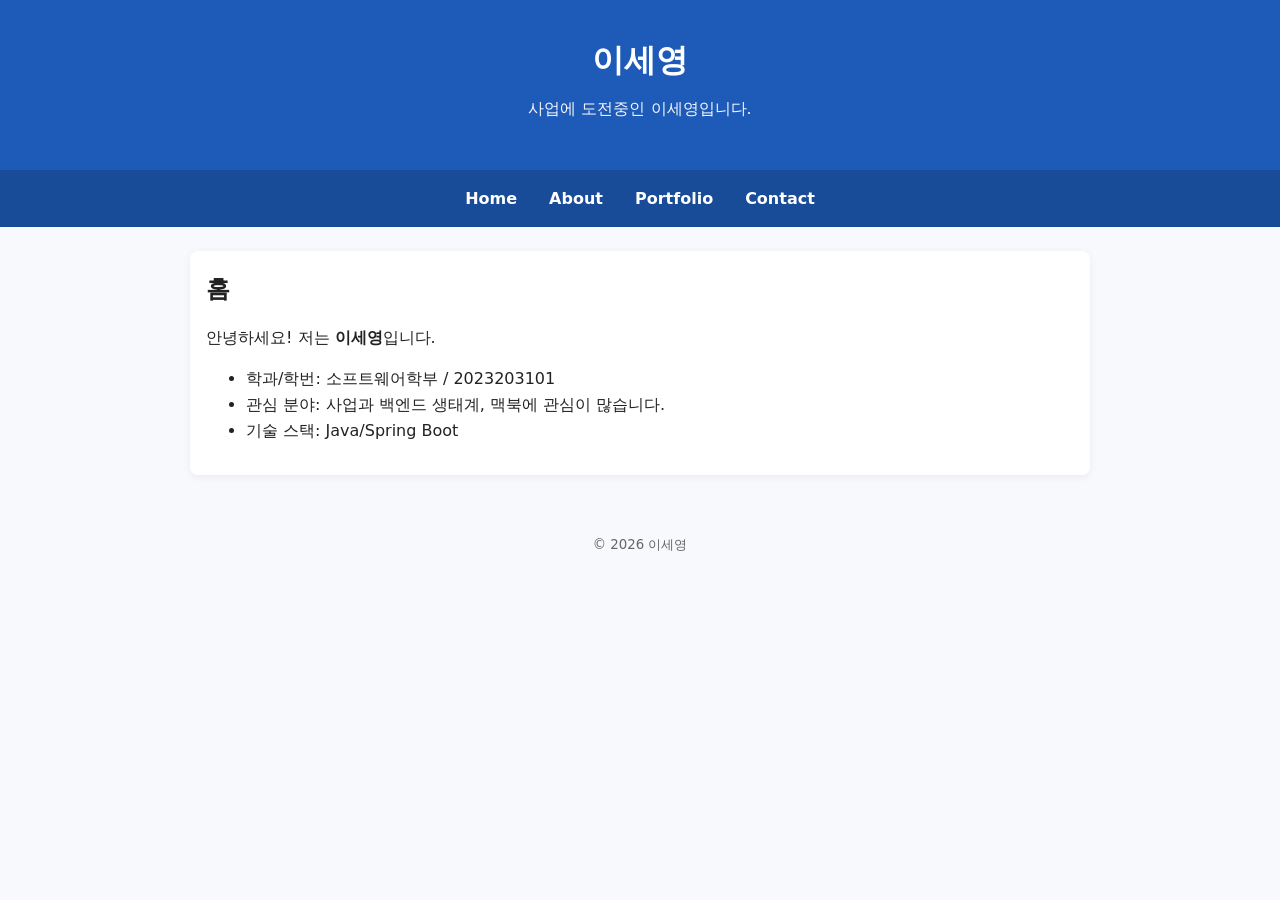
<file: index.html>
<!DOCTYPE html>
<html lang="ko">
<head>
  <meta charset="UTF-8" />
  <meta name="viewport" content="width=device-width, initial-scale=1.0"/>
  <title>인터넷활용 실습 템플릿</title>
  <link rel="stylesheet" href="style.css">
</head>
<body>
<header>
  <h1>이세영</h1>
  <p class="subtitle">사업에 도전중인 이세영입니다.</p>
</header>
<nav>
  <a href="index.html">Home</a>
  <a href="about.html">About</a>
  <a href="portfolio.html">Portfolio</a>
  <a href="contact.html">Contact</a>
</nav>
<main class="container">
<section>
  <h2>홈</h2>
  <p>안녕하세요! 저는 <strong>이세영</strong>입니다.</p>
  <ul>
    <li>학과/학번: 소프트웨어학부 / 2023203101</li>
    <li>관심 분야: 사업과 백엔드 생태계, 맥북에 관심이 많습니다.</li>
    <li>기술 스택: Java/Spring Boot</li>
  </ul>
</section>
</main>
<footer>
  <small>&copy; <span id="year"></span> 이세영</small>
</footer>
<script src="script.js"></script>
</body>
</html>
</file>
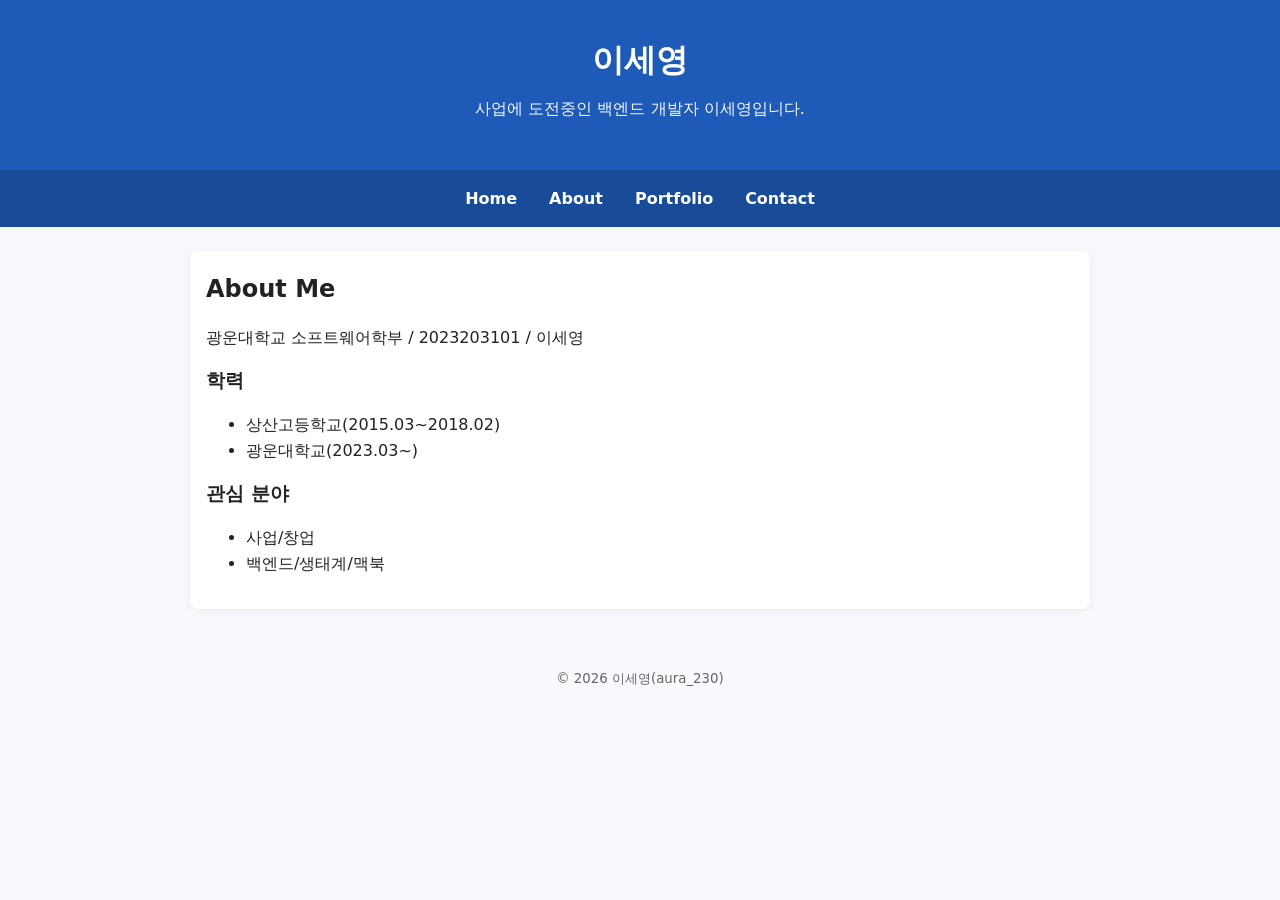
<file: about.html>
<!DOCTYPE html>
<html lang="ko">
<head>
  <meta charset="UTF-8" />
  <meta name="viewport" content="width=device-width, initial-scale=1.0"/>
  <title>인터넷활용 실습 템플릿</title>
  <link rel="stylesheet" href="style.css">
</head>
<body>
<header>
  <h1>이세영</h1>
  <p class="subtitle">사업에 도전중인 백엔드 개발자 이세영입니다.</p>
</header>
<nav>
  <a href="index.html">Home</a>
  <a href="about.html">About</a>
  <a href="portfolio.html">Portfolio</a>
  <a href="contact.html">Contact</a>
</nav>
<main class="container">
<section>
  <h2>About Me</h2>
  <p>광운대학교 소프트웨어학부 / 2023203101 / 이세영</p>
  <h3>학력</h3>
  <ul>
    <li>상산고등학교(2015.03~2018.02)</li>
    <li>광운대학교(2023.03~)</li>
  </ul>
  <h3>관심 분야</h3>
  <ul>
    <li>사업/창업</li>
    <li>백엔드/생태계/맥북</li>
  </ul>
</section>
</main>
<footer>
  <small>&copy; <span id="year"></span> 이세영(aura_230)</small>
</footer>
<script src="script.js"></script>
</body>
</html>
</file>
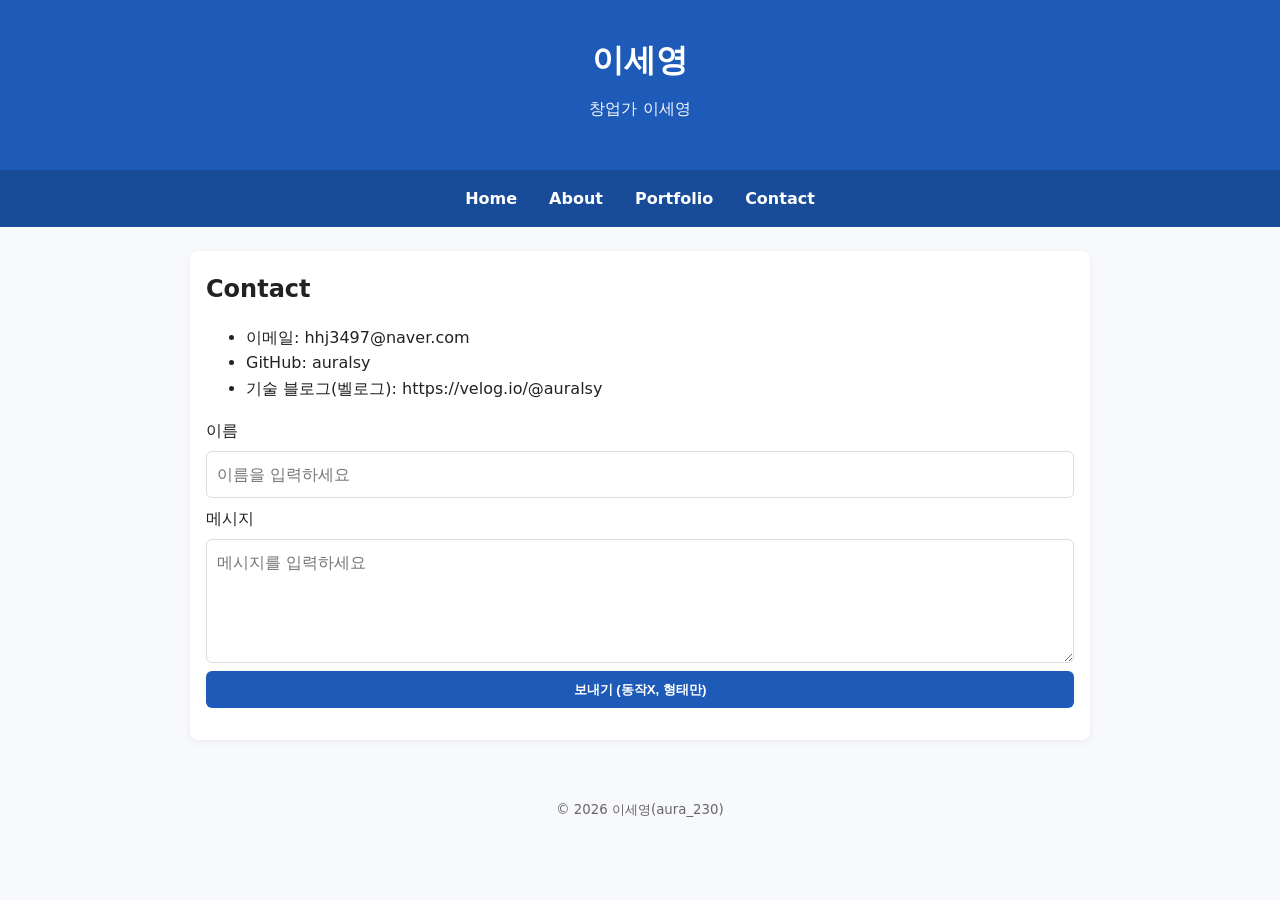
<file: contact.html>
<!DOCTYPE html>
<html lang="ko">
<head>
  <meta charset="UTF-8" />
  <meta name="viewport" content="width=device-width, initial-scale=1.0"/>
  <title>인터넷활용 실습 템플릿</title>
  <link rel="stylesheet" href="style.css">
</head>
<body>
<header>
  <h1>이세영</h1>
  <p class="subtitle">창업가 이세영</p>
</header>
<nav>
  <a href="index.html">Home</a>
  <a href="about.html">About</a>
  <a href="portfolio.html">Portfolio</a>
  <a href="contact.html">Contact</a>
</nav>
<main class="container">
<section>
  <h2>Contact</h2>
  <ul>
    <li>이메일: hhj3497@naver.com</li>
    <li>GitHub: auralsy</li>
    <li>기술 블로그(벨로그): https://velog.io/@auralsy</li>
  </ul>
  <!-- 아래는 정말 기본 예시 폼입니다. JS 없이도 동작하지 않아도 되며, 형태만 제공합니다. -->
  <form class="contact-form" onsubmit="return false;">
    <label>이름</label>
    <input type="text" placeholder="이름을 입력하세요">
    <label>메시지</label>
    <textarea rows="4" placeholder="메시지를 입력하세요"></textarea>
    <button type="submit">보내기 (동작X, 형태만)</button>
  </form>
</section>
</main>
<footer>
  <small>&copy; <span id="year"></span> 이세영(aura_230)</small>
</footer>
<script src="script.js"></script>
</body>
</html>
</file>
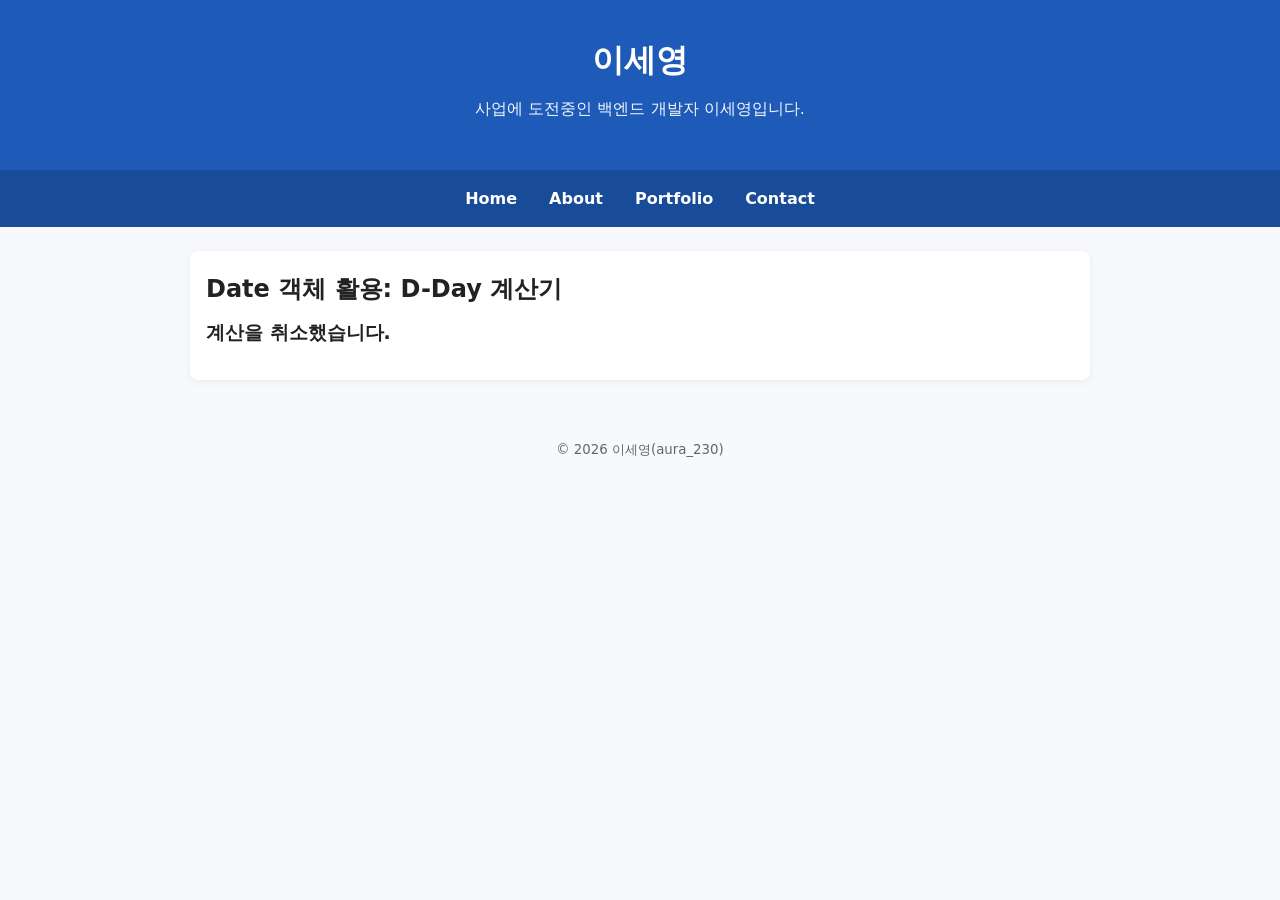
<file: dday.html>
<!DOCTYPE html>
<html lang="ko">
<head>
  <meta charset="UTF-8" />
  <meta name="viewport" content="width=device-width, initial-scale=1.0"/>
  <title>D-Day 계산기 - 인터넷활용 실습</title>
  <link rel="stylesheet" href="style.css">
</head>
<body>
<header>
  <h1>이세영</h1>
  <p class="subtitle">사업에 도전중인 백엔드 개발자 이세영입니다.</p>
</header>
<nav>
  <a href="index.html">Home</a>
  <a href="about.html">About</a>
  <a href="portfolio.html">Portfolio</a>
  <a href="contact.html">Contact</a>
</nav>
<main class="container">
<section>
  <h2>Date 객체 활용: D-Day 계산기</h2>

  <script>
    let now = new Date();
    
    let yearStr = prompt("목표 연도를 입력하세요 (예: 2026)", "2026");
    let monthStr = prompt("목표 월을 입력하세요 (1~12)", "12");
    let dayStr = prompt("목표 일을 입력하세요 (1~31)", "25");

    if (!yearStr || !monthStr || !dayStr) {
      document.write("<h3>계산을 취소했습니다.</h3>");
    } else {
      let year = parseInt(yearStr);
      let month = parseInt(monthStr);
      let day = parseInt(dayStr);

      let targetDate = new Date(year, month - 1, day);

      let diffMs = targetDate.getTime() - now.getTime();

      let diffDay = Math.ceil(diffMs / (1000 * 60 * 60 * 24));

      document.write("<h3>목표 날짜: " + year + "년 " + month + "월 " + day + "일</h3>");

      if (diffDay === 0) {
        document.write("<h1>D-Day 입니다!</h1>");
      } else if (diffDay > 0) {
        document.write("<h1>D-" + diffDay + "</h1>");
        document.write("<p>" + diffDay + "일 남았습니다.</p>");
      } else {
        document.write("<h1>D+" + Math.abs(diffDay) + "</h1>");
        document.write("<p>" + Math.abs(diffDay) + "일 지났습니다.</p>");
      }

      document.write("<hr>");
      document.write("<p>오늘 날짜: " + now.toLocaleDateString() + "</p>");
      document.write("<p><i>새로고침(F5)을 눌러 다시 계산할 수 있습니다.</i></p>");
    }
  </script>

</section>
</main>
<footer>
  <small>&copy; <span id="year"></span> 이세영(aura_230)</small>
</footer>
<script src="script.js"></script>
</body>
</html>
</file>
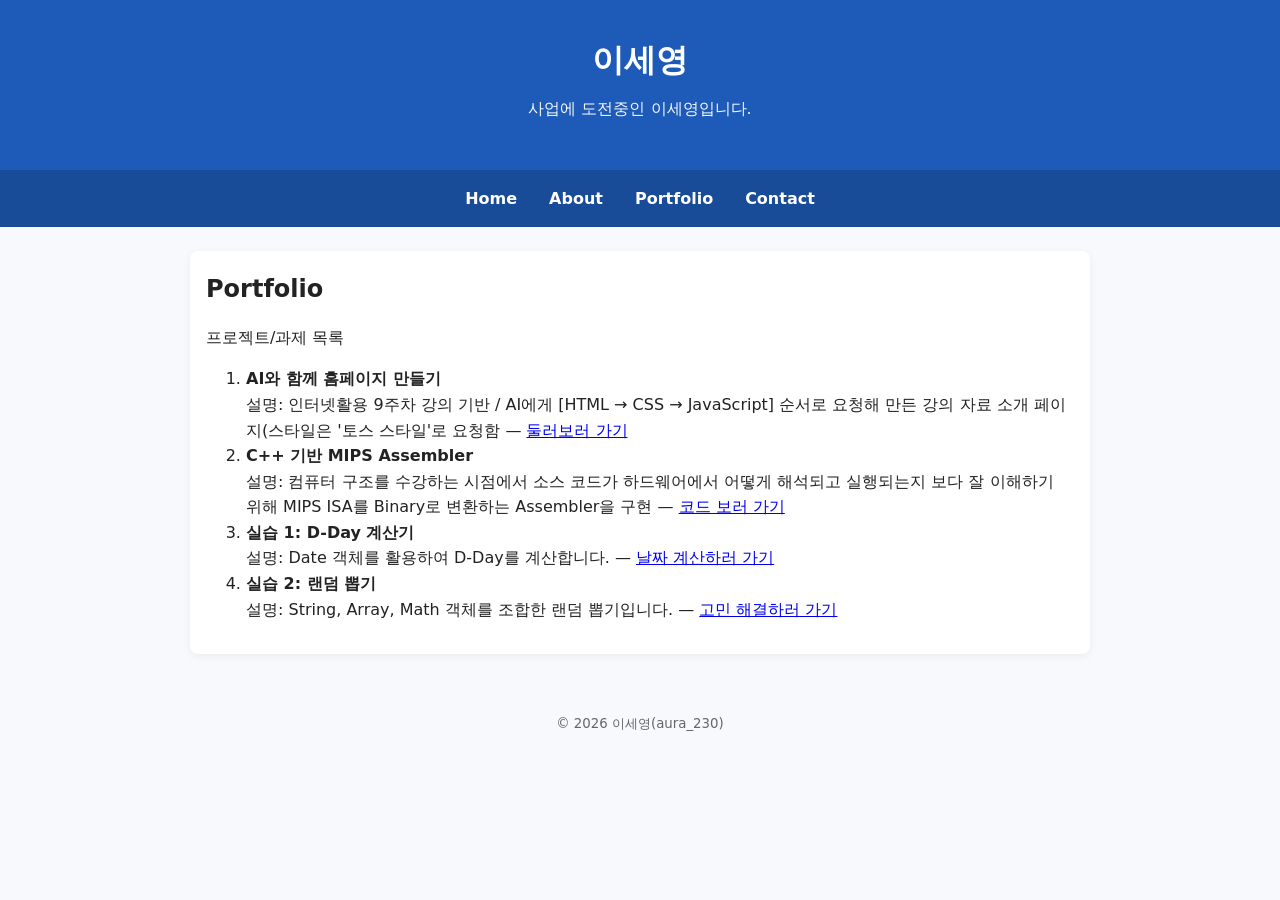
<file: portfolio.html>
<!DOCTYPE html>
<html lang="ko">
<head>
  <meta charset="UTF-8" />
  <meta name="viewport" content="width=device-width, initial-scale=1.0"/>
  <title>인터넷활용 실습 템플릿</title>
  <link rel="stylesheet" href="style.css">
</head>
<body>
<header>
  <h1>이세영</h1>
  <p class="subtitle">사업에 도전중인 이세영입니다.</p>
</header>
<nav>
  <a href="index.html">Home</a>
  <a href="about.html">About</a>
  <a href="portfolio.html">Portfolio</a>
  <a href="contact.html">Contact</a>
</nav>
<main class="container">
<section>
  <h2>Portfolio</h2>
  <p>프로젝트/과제 목록</p>
  <ol>
    <li>
      <strong>AI와 함께 홈페이지 만들기</strong><br>
      설명: 인터넷활용 9주차 강의 기반 / AI에게 [HTML → CSS → JavaScript] 순서로 요청해 만든 강의 자료 소개 페이지(스타일은 '토스 스타일'로 요청함 — <a href="ai-homepage.html">둘러보러 가기</a>
    </li>
    <li>
      <strong>C++ 기반 MIPS Assembler</strong><br>
      설명: 컴퓨터 구조를 수강하는 시점에서 소스 코드가 하드웨어에서 어떻게 해석되고 실행되는지 보다 잘 이해하기 위해 MIPS ISA를 Binary로 변환하는 Assembler을 구현 — <a href="https://github.com/auralsy/MIPS-Assembler_CPP">코드 보러 가기</a>
    </li>
    <li>
      <strong>실습 1: D-Day 계산기</strong><br>
      설명: Date 객체를 활용하여 D-Day를 계산합니다.
      — <a href="dday.html">날짜 계산하러 가기</a>
    </li>
    <li>
      <strong>실습 2: 랜덤 뽑기</strong><br>
      설명: String, Array, Math 객체를 조합한 랜덤 뽑기입니다.
      — <a href="random.html">고민 해결하러 가기</a>
    </li>
  </ol>
</section>
</main>
<footer>
  <small>&copy; <span id="year"></span> 이세영(aura_230)</small>
</footer>
<script src="script.js"></script>
</body>
</html>
</file>
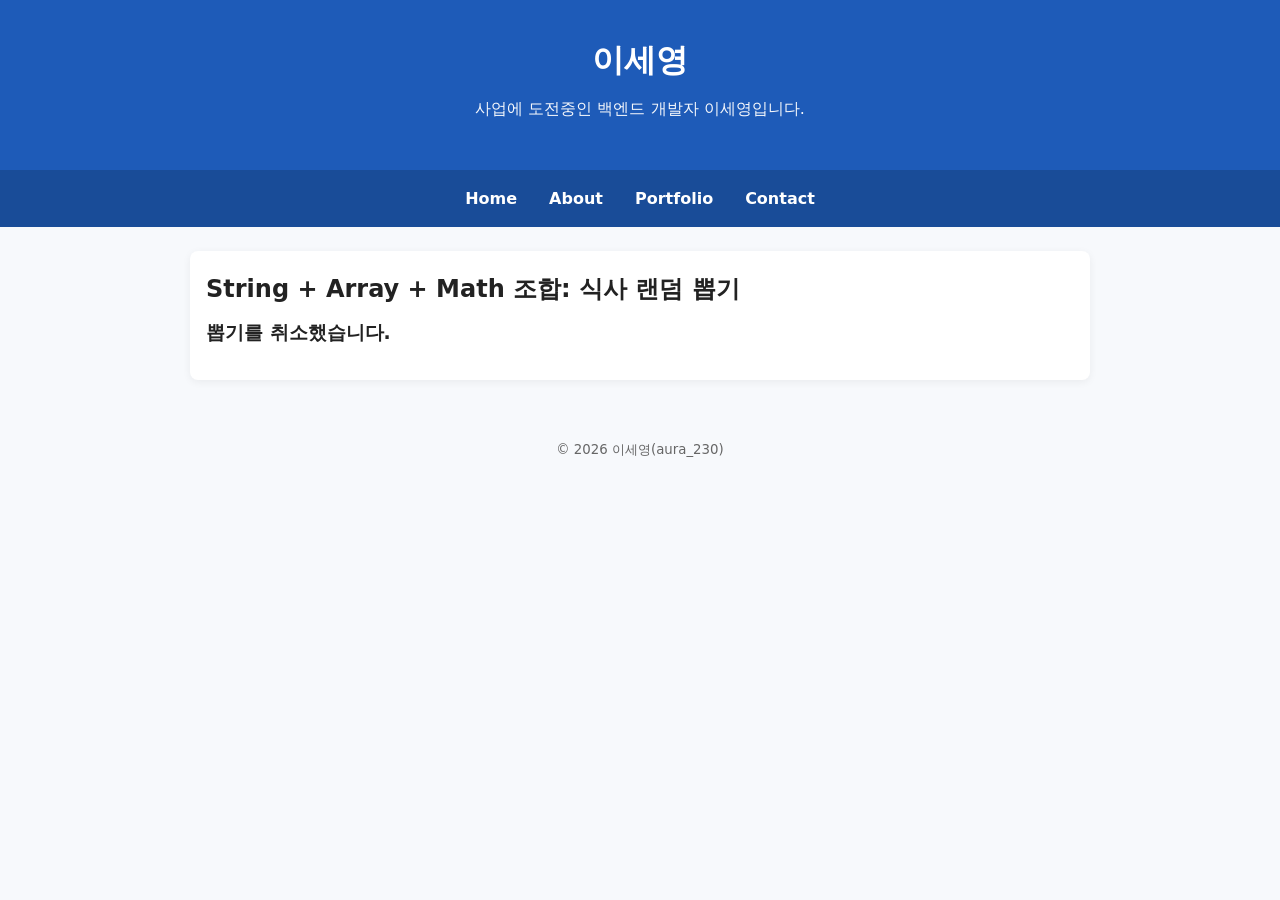
<file: random.html>
<!DOCTYPE html>
<html lang="ko">
<head>
  <meta charset="UTF-8" />
  <meta name="viewport" content="width=device-width, initial-scale=1.0"/>
  <title>식사 랜덤 뽑기 - 인터넷활용 실습</title>
  <link rel="stylesheet" href="style.css">
</head>
<body>
<header>
  <h1>이세영</h1>
  <p class="subtitle">사업에 도전중인 백엔드 개발자 이세영입니다.</p>
</header>
<nav>
  <a href="index.html">Home</a>
  <a href="about.html">About</a>
  <a href="portfolio.html">Portfolio</a>
  <a href="contact.html">Contact</a>
</nav>
<main class="container">
<section>
  <h2>String + Array + Math 조합: 식사 랜덤 뽑기</h2>

  <script>
    let inputString = prompt("항목을 콤마(,)로 구분하여 입력하세요", "짜장면,짬뽕,제육볶음");

    if (!inputString) {
      document.write("<h3>뽑기를 취소했습니다.</h3>");
    } else {
      let items = inputString.split(',');

      let index = Math.floor(Math.random() * items.length);

      let choice = items[index];

      choice = choice.trim();

      document.write("<h3>입력한 항목 (총 " + items.length + "개)</h3>");
      document.write("<p>" + inputString + "</p>");
      document.write("<hr>");
      document.write("<h3>오늘의 선택은...</h3>");
      document.write("<h1>" + choice + "</h1>");
      document.write("<p><i>새로고침(F5)을 눌러 다시 뽑을 수 있습니다.</i></p>");
    }
  </script>

</section>
</main>
<footer>
  <small>&copy; <span id="year"></span> 이세영(aura_230)</small>
</footer>
<script src="script.js"></script>
</body>
</html>
</file>
<file: style.css>
/* =============================================================
   색상 테마는 "여기"에서 바꿉니다. (파랑 계열 기본)
   원하는 색상 코드로 아래 4가지만 바꿔보세요.
   ------------------------------------------------------------- */
:root {
  --primary: #1e5bb8;      /* 메인 포인트 색상 */
  --primary-dark: #194c98; /* 호버/진한 포인트 */
  --bg: #f7f9fc;           /* 전체 배경 색 */
  --text: #222222;         /* 본문 글자 색 */
}
/* ============================================================= */

* { box-sizing: border-box; }
body {
  margin: 0;
  font-family: system-ui, -apple-system, "Segoe UI", Roboto, "Noto Sans KR", Arial, sans-serif;
  background: var(--bg);
  color: var(--text);
  line-height: 1.6;
}

header {
  padding: 2rem 1rem;
  text-align: center;
  background: var(--primary);
  color: #ffffff;
}
header .subtitle { margin-top: .25rem; opacity: .95; }

nav {
  background: var(--primary-dark);
  display: flex;
  gap: 1rem;
  padding: .75rem 1rem;
  justify-content: center;
  flex-wrap: wrap;
}
nav a {
  color: #ffffff;
  text-decoration: none;
  font-weight: 600;
  padding: .25rem .5rem;
}
nav a:hover { text-decoration: underline; }

.container {
  max-width: 900px;
  margin: 1.5rem auto;
  padding: 1rem;
  background: #ffffff;
  border-radius: 8px;
  box-shadow: 0 2px 8px rgba(0,0,0,.06);
}

section { margin-bottom: 1rem; }
h1, h2, h3 { margin: .2rem 0 .6rem; }

.contact-form {
  display: grid;
  grid-template-columns: 1fr;
  gap: .5rem;
  margin-top: 1rem;
}
input, textarea {
  width: 100%;
  padding: .6rem;
  border: 1px solid #ddd;
  border-radius: 6px;
  font: inherit;
}
button {
  padding: .6rem .8rem;
  border: none;
  border-radius: 6px;
  background: var(--primary);
  color: #fff;
  cursor: pointer;
  font-weight: 600;
}
button:hover { background: var(--primary-dark); }

footer {
  text-align: center;
  padding: 2rem 1rem;
  color: #666;
}

@media (max-width: 600px) {
  header h1 { font-size: 1.25rem; }
  .container { margin: 1rem; padding: .75rem; }
}
</file>
